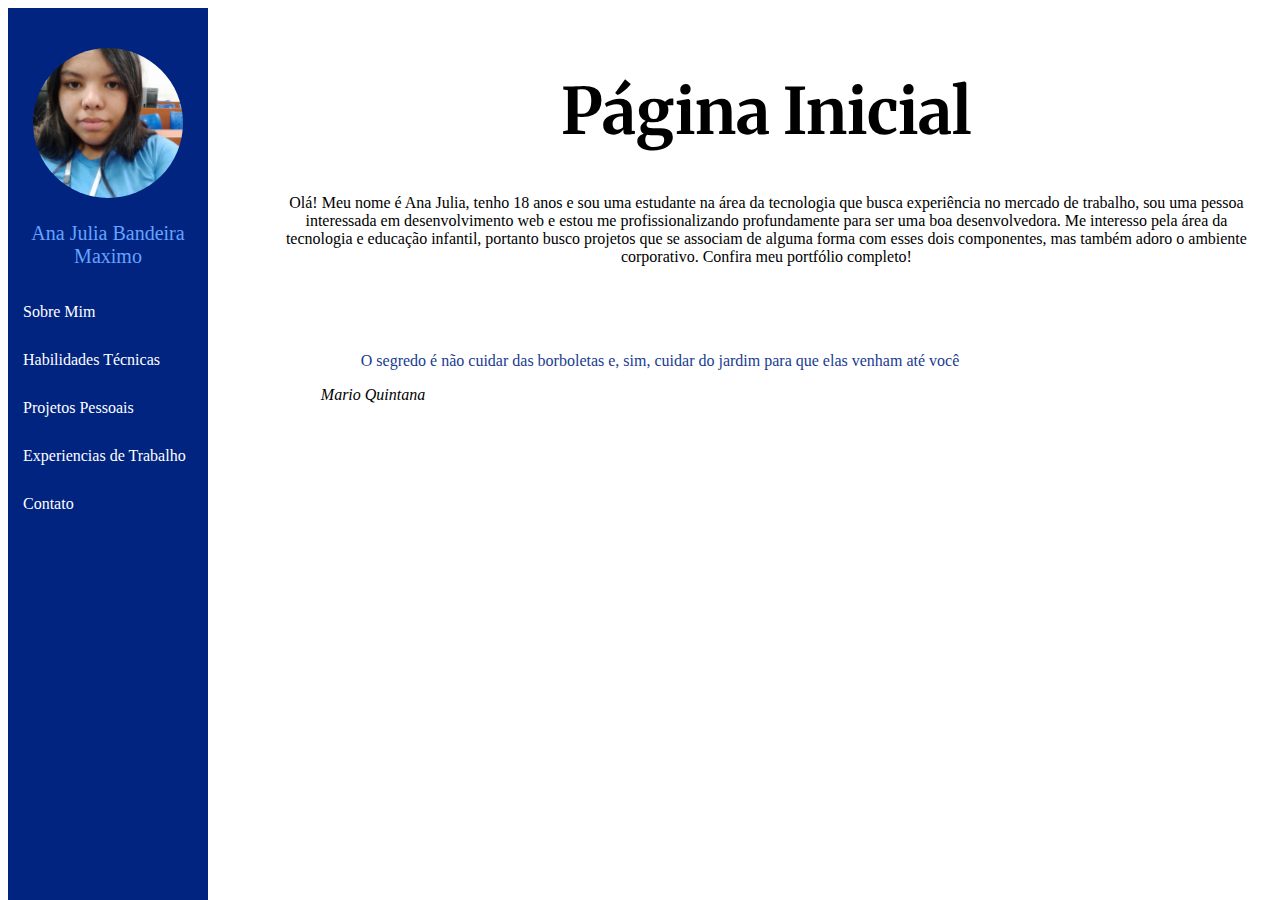
<file: PortfolioAnaJ/index.html>
<!DOCTYPE html>
<html lang="pt-br">
<head>
    <meta charset="UTF-8">
    <meta name="viewport" content="width=device-width, initial-scale=1.0">
    <link rel="stylesheet" href="css/index.css">
    <link href="https://cdn.jsdelivr.net/npm/bootstrap@5.3.7/dist/css/bootstrap.min.css" rel="stylesheet" integrity="sha384-LN+7fdVzj6u52u30Kp6M/trliBMCMKTyK833zpbD+pXdCLuTusPj697FH4R/5mcr" crossorigin="anonymous">

    <!--LINK DA FONT-->
    <link rel="preconnect" href="https://fonts.googleapis.com">
<link rel="preconnect" href="https://fonts.gstatic.com" crossorigin>
<link href="https://fonts.googleapis.com/css2?family=Merriweather:ital,opsz,wght@0,18..144,300..900;1,18..144,300..900&family=Mulish:ital,wght@0,200..1000;1,200..1000&display=swap" rel="stylesheet">
    <title>Ana Julia Bandeira Maximo</title>
</head>
<body>

<nav class="menu-vertical">
<div id="imagemperfil">
<img src="img/fotoperfil.jpg" alt="" id="perfilcirculo"/>
</div>
        <center><p id="nome-logo">Ana Julia Bandeira Maximo</p> </center>

        <!--Estrutura de lista não ordenada-->
        <!--<ul>-->
            <!--Itens da lista-->
            <!--TAG A levará o usuário para a seção ou pág desejada-->
            <!--Tirei os <li> pois a estilização ficou mais simples!-->
            <a href="sobre_mim.html" class="nav-item">Sobre Mim</a>
            <a href="habilidades_tecnicas.html" class="nav-item">Habilidades Técnicas</a>
            <a href="projetos_pessoais.html" class="nav-item">Projetos Pessoais</a>
            <a href="experiencia_trabalho.html" class="nav-item">Experiencias de Trabalho</a>
            <a href="contato.html" class="nav-item">Contato</a>
        <!--</ul>-->
    </nav>
    <div id="pagina">
           <h1 class="merriweather-uniquifier">Página Inicial</h1>
           
           <p id="introducao">Olá! Meu nome é Ana Julia, tenho 18 anos e sou uma estudante na área da tecnologia que busca experiência no mercado de trabalho, sou uma pessoa interessada em desenvolvimento web e estou me profissionalizando profundamente para ser uma boa desenvolvedora. Me interesso pela área da tecnologia e educação infantil, portanto busco projetos que se associam de alguma forma com esses dois componentes, mas também adoro o ambiente corporativo. Confira meu portfólio completo!</p>
           <br>
           <br>
           <br>
           <figure class="text-center">
            <blockquote class="blockquote">
                <p id="frase">O segredo é não cuidar das borboletas e, sim, cuidar do jardim para que elas venham até você</p>
            </blockquote>
            <figcaption class="blockquote-footer">
             <cite title="Source Title">Mario Quintana</cite>
            </figcaption>
            </figure>
        </div>
 

<script src="https://cdn.jsdelivr.net/npm/bootstrap@5.3.7/dist/js/bootstrap.bundle.min.js" integrity="sha384-ndDqU0Gzau9qJ1lfW4pNLlhNTkCfHzAVBReH9diLvGRem5+R9g2FzA8ZGN954O5Q" crossorigin="anonymous"></script>    
</body>
</html>
</file>
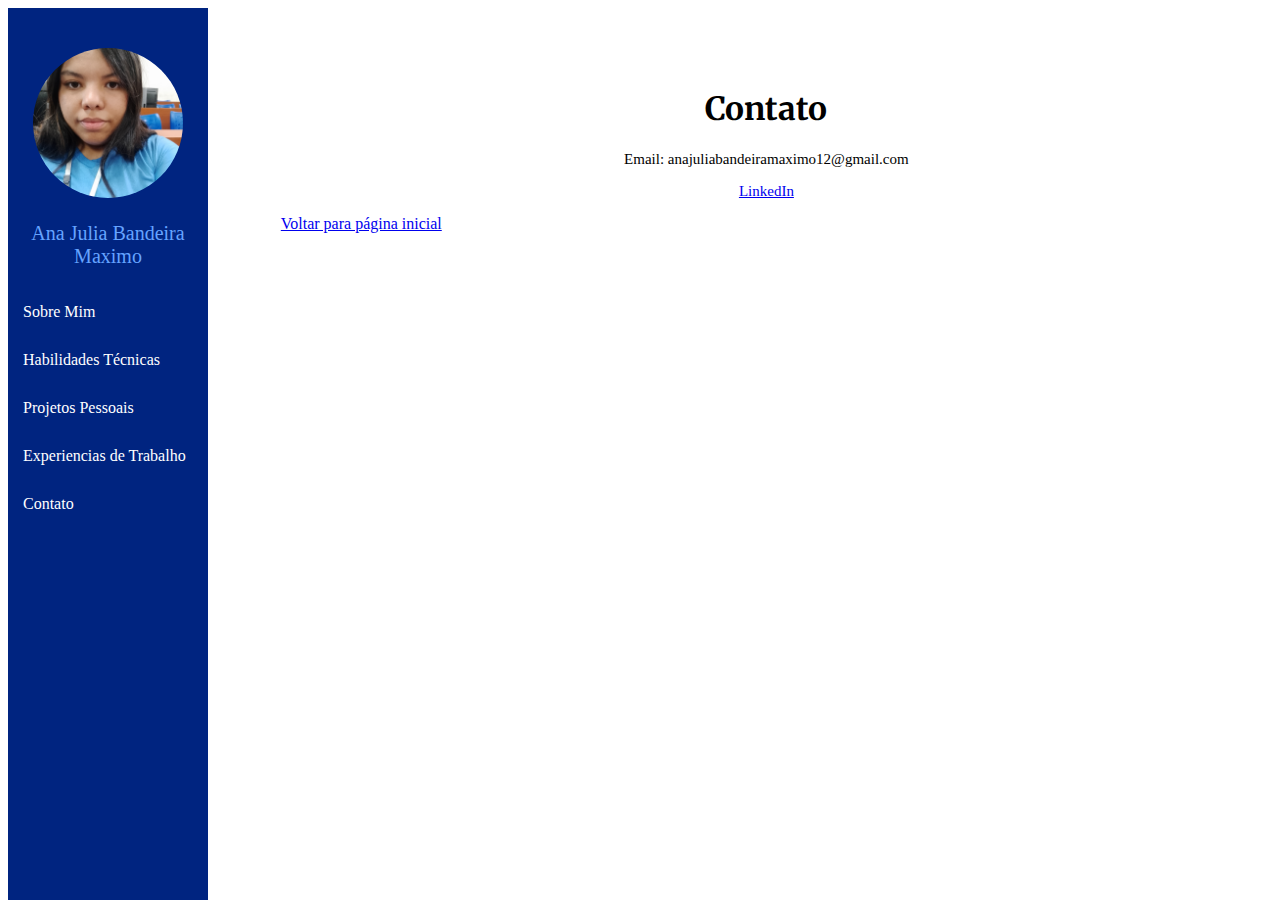
<file: PortfolioAnaJ/contato.html>
<!DOCTYPE html>
<html lang="pt-br">
<head>
    <meta charset="UTF-8">
    <meta name="viewport" content="width=device-width, initial-scale=1.0">
    <link rel="stylesheet" href="css/contato.css">
    <link href="https://cdn.jsdelivr.net/npm/bootstrap@5.3.7/dist/css/bootstrap.min.css" rel="stylesheet" integrity="sha384-LN+7fdVzj6u52u30Kp6M/trliBMCMKTyK833zpbD+pXdCLuTusPj697FH4R/5mcr" crossorigin="anonymous">

    <!--LINK DA FONT-->
    <link rel="preconnect" href="https://fonts.googleapis.com">
<link rel="preconnect" href="https://fonts.gstatic.com" crossorigin>
<link href="https://fonts.googleapis.com/css2?family=Merriweather:ital,opsz,wght@0,18..144,300..900;1,18..144,300..900&family=Mulish:ital,wght@0,200..1000;1,200..1000&display=swap" rel="stylesheet">
    <title>Ana Julia Bandeira Maximo</title>
</head>
<body>

<nav class="menu-vertical">
<div id="imagemperfil">
<img src="img/fotoperfil.jpg" alt="" id="perfilcirculo"/>
</div>
        <center><p id="nome-logo">Ana Julia Bandeira Maximo</p> </center>

        <!--Estrutura de lista não ordenada-->
        <!--<ul>-->
            <!--Itens da lista-->
            <!--TAG A levará o usuário para a seção ou pág desejada-->
            <!--Tirei os <li> pois a estilização ficou mais simples!-->
            <a href="sobre_mim.html" class="nav-item">Sobre Mim</a>
            <a href="habilidades_tecnicas.html" class="nav-item">Habilidades Técnicas</a>
            <a href="projetos_pessoais.html" class="nav-item">Projetos Pessoais</a>
            <a href="experiencia_trabalho.html" class="nav-item">Experiencias de Trabalho</a>
            <a href="contato.html" class="nav-item">Contato</a>
        <!--</ul>-->
    </nav>
    <div id="pagina">
        <h1 class="merriweather-uniquifier">Contato</h1>
           <p>Email: anajuliabandeiramaximo12@gmail.com</p> 
           <p>
        <a href="https://www.linkedin.com/in/ana-julia-bandeira-maximo" class="card-link" target="_blank">LinkedIn</a>
        </p>


           <a class="btn btn-primary" href="index.html" id="botao-pagina-inicial" role="button">Voltar para página inicial</a>
        </div>
 

<script src="https://cdn.jsdelivr.net/npm/bootstrap@5.3.7/dist/js/bootstrap.bundle.min.js" integrity="sha384-ndDqU0Gzau9qJ1lfW4pNLlhNTkCfHzAVBReH9diLvGRem5+R9g2FzA8ZGN954O5Q" crossorigin="anonymous"></script>    
</body>
</html>
</file>
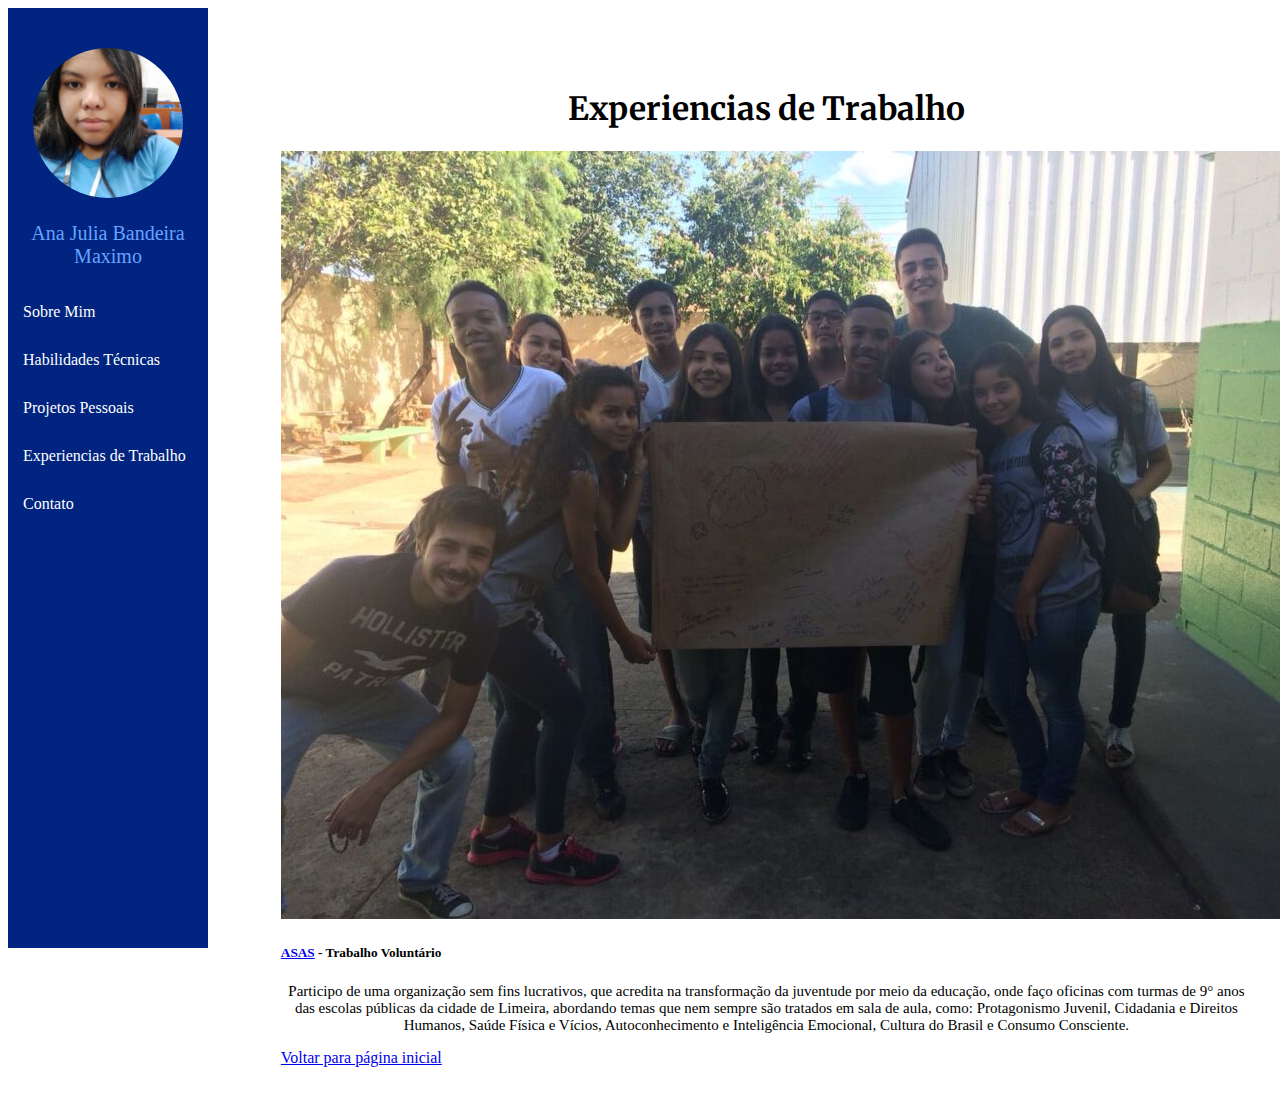
<file: PortfolioAnaJ/experiencia_trabalho.html>
<!DOCTYPE html>
<html lang="pt-br">
<head>
    <meta charset="UTF-8">
    <meta name="viewport" content="width=device-width, initial-scale=1.0">
    <link rel="stylesheet" href="css/experiencia_trabalho.css">
    <link href="https://cdn.jsdelivr.net/npm/bootstrap@5.3.7/dist/css/bootstrap.min.css" rel="stylesheet" integrity="sha384-LN+7fdVzj6u52u30Kp6M/trliBMCMKTyK833zpbD+pXdCLuTusPj697FH4R/5mcr" crossorigin="anonymous">

    <!--LINK DA FONT-->
    <link rel="preconnect" href="https://fonts.googleapis.com">
<link rel="preconnect" href="https://fonts.gstatic.com" crossorigin>
<link href="https://fonts.googleapis.com/css2?family=Merriweather:ital,opsz,wght@0,18..144,300..900;1,18..144,300..900&family=Mulish:ital,wght@0,200..1000;1,200..1000&display=swap" rel="stylesheet">
    <title>Ana Julia Bandeira Maximo</title>
</head>
<body>

<nav class="menu-vertical">
<div id="imagemperfil">
<img src="img/fotoperfil.jpg" alt="" id="perfilcirculo"/>
</div>
        <center><p id="nome-logo">Ana Julia Bandeira Maximo</p> </center>

        <!--Estrutura de lista não ordenada-->
        <!--<ul>-->
            <!--Itens da lista-->
            <!--TAG A levará o usuário para a seção ou pág desejada-->
            <!--Tirei os <li> pois a estilização ficou mais simples!-->
            <a href="sobre_mim.html" class="nav-item">Sobre Mim</a>
            <a href="habilidades_tecnicas.html" class="nav-item">Habilidades Técnicas</a>
            <a href="projetos_pessoais.html" class="nav-item">Projetos Pessoais</a>
            <a href="experiencia_trabalho.html" class="nav-item">Experiencias de Trabalho</a>
            <a href="contato.html" class="nav-item">Contato</a>
        <!--</ul>-->
    </nav>
    <div id="pagina">
        <h1 class="merriweather-uniquifier">Experiencias de Trabalho</h1>
            
        <div class="card mb-3">
  <img src="img/asas.jpg" class="card-img-top" alt="...">
  <div class="card-body">
    <h5 class="card-title"> <a href="https://asaslimeira.com/quem-somos/" class="card-link">ASAS</a> - Trabalho Voluntário</h5>
    <p class="card-text">Participo de uma organização sem fins lucrativos, que acredita na transformação da juventude por meio da educação, onde faço oficinas com turmas de 9° anos das escolas públicas da cidade de Limeira, abordando temas que nem sempre são tratados em sala de aula, como: Protagonismo Juvenil, Cidadania e Direitos Humanos, Saúde Física e Vícios, Autoconhecimento e Inteligência Emocional, Cultura do Brasil e Consumo Consciente.</p>
  </div>
</div>

           <a class="btn btn-primary" href="index.html" id="botao-pagina-inicial" role="button">Voltar para página inicial</a>
        </div>
 

<script src="https://cdn.jsdelivr.net/npm/bootstrap@5.3.7/dist/js/bootstrap.bundle.min.js" integrity="sha384-ndDqU0Gzau9qJ1lfW4pNLlhNTkCfHzAVBReH9diLvGRem5+R9g2FzA8ZGN954O5Q" crossorigin="anonymous"></script>    
</body>
</html>
</file>
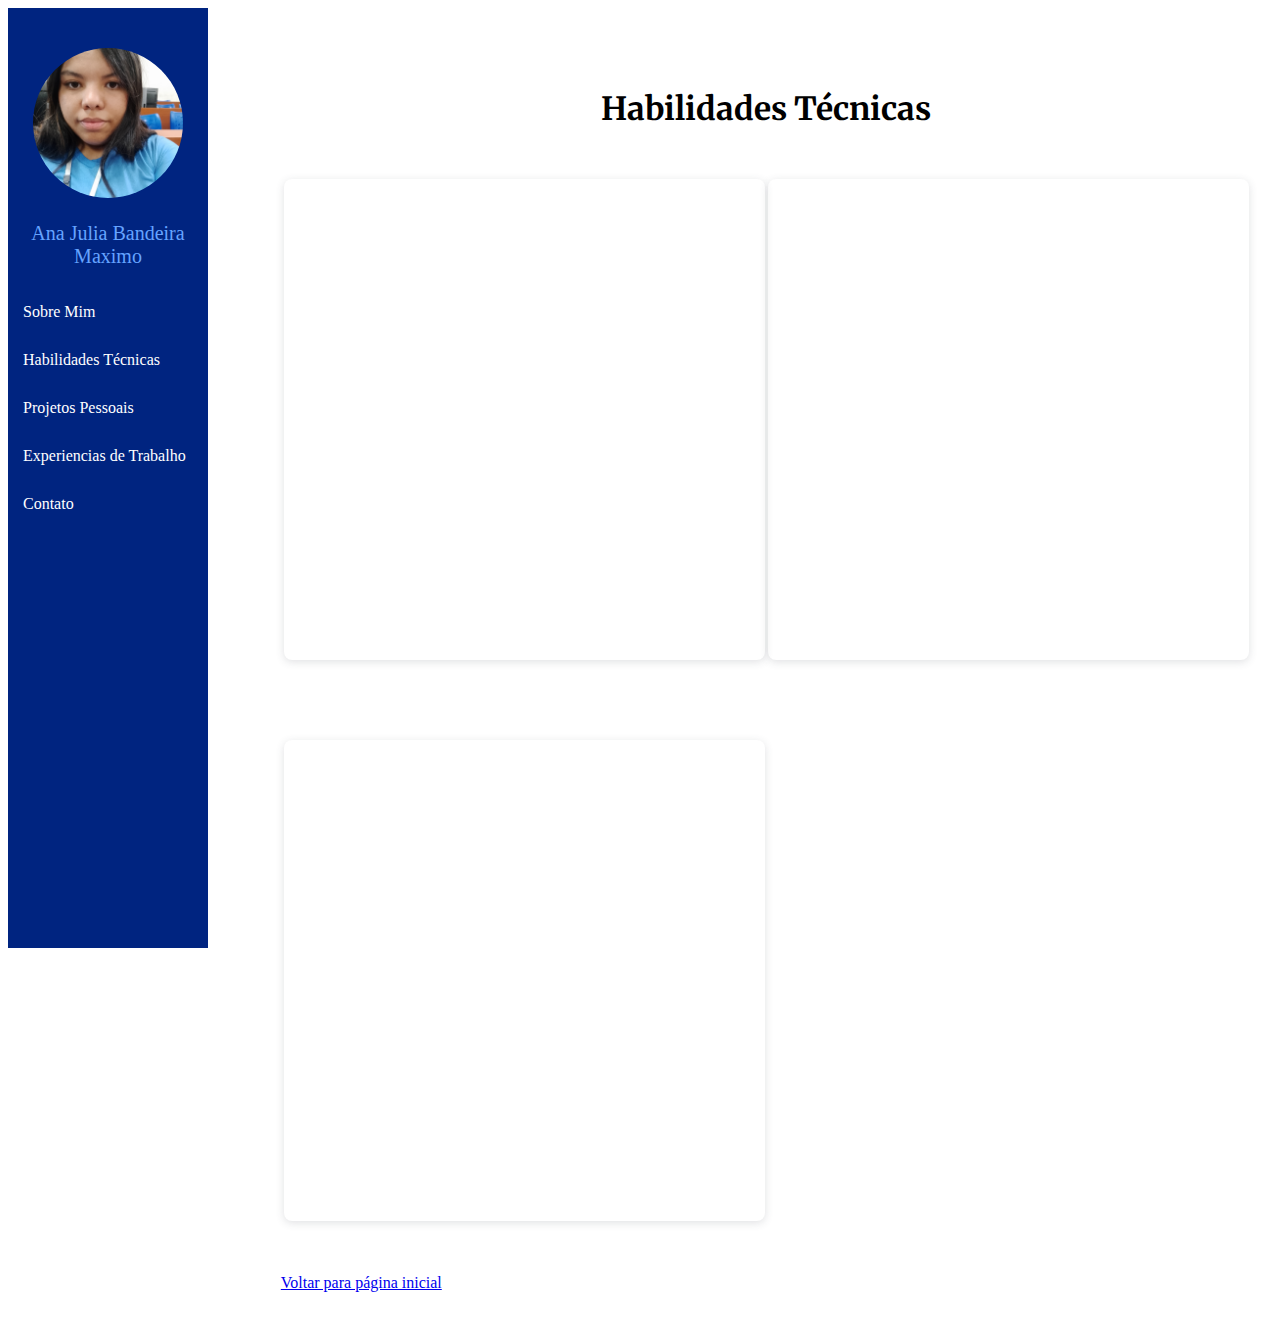
<file: PortfolioAnaJ/habilidades_tecnicas.html>
<!DOCTYPE html>
<html lang="pt-br">
<head>
    <meta charset="UTF-8">
    <meta name="viewport" content="width=device-width, initial-scale=1.0">
    <link rel="stylesheet" href="css/habilidades_tecnicas.css">
    <link href="https://cdn.jsdelivr.net/npm/bootstrap@5.3.7/dist/css/bootstrap.min.css" rel="stylesheet" integrity="sha384-LN+7fdVzj6u52u30Kp6M/trliBMCMKTyK833zpbD+pXdCLuTusPj697FH4R/5mcr" crossorigin="anonymous">

    <!--LINK DA FONT-->
    <link rel="preconnect" href="https://fonts.googleapis.com">
<link rel="preconnect" href="https://fonts.gstatic.com" crossorigin>
<link href="https://fonts.googleapis.com/css2?family=Merriweather:ital,opsz,wght@0,18..144,300..900;1,18..144,300..900&family=Mulish:ital,wght@0,200..1000;1,200..1000&display=swap" rel="stylesheet">
    <title>Ana Julia Bandeira Maximo</title>
</head>
<body>

<nav class="menu-vertical">
<div id="imagemperfil">
<img src="img/fotoperfil.jpg" alt="" id="perfilcirculo"/>
</div>
        <center><p id="nome-logo">Ana Julia Bandeira Maximo</p> </center>

        <!--Estrutura de lista não ordenada-->
        <!--<ul>-->
            <!--Itens da lista-->
            <!--TAG A levará o usuário para a seção ou pág desejada-->
            <!--Tirei os <li> pois a estilização ficou mais simples!-->
            <a href="sobre_mim.html" class="nav-item">Sobre Mim</a>
            <a href="habilidades_tecnicas.html" class="nav-item">Habilidades Técnicas</a>
            <a href="projetos_pessoais.html" class="nav-item">Projetos Pessoais</a>
            <a href="experiencia_trabalho.html" class="nav-item">Experiencias de Trabalho</a>
            <a href="contato.html" class="nav-item">Contato</a>
        <!--</ul>-->
    </nav>
    <div id="pagina">
           <h1 class="merriweather-uniquifier">Habilidades Técnicas</h1>
           
                                   

                <table>

                    <tr>
                        <td><div style="position: relative; width: 100%; height: 0; padding-top: 100.0000%;
                padding-bottom: 0; box-shadow: 0 2px 8px 0 rgba(63,69,81,0.16); margin-top: 1.6em; margin-bottom: 0.9em; overflow: hidden;
                border-radius: 8px; will-change: transform;">
                <iframe loading="lazy" style="position: absolute; width: 100%; height: 100%; top: 0; left: 0; border: none; padding: 0;margin: 0;"
                    src="https://www.canva.com/design/DAGuSayfj-c/agazrPlZ4Y4C_E5rL8jVQQ/view?embed" allowfullscreen="allowfullscreen" allow="fullscreen">
                </iframe>
                </div>
                <a href="https:&#x2F;&#x2F;www.canva.com&#x2F;design&#x2F;DAGuSayfj-c&#x2F;agazrPlZ4Y4C_E5rL8jVQQ&#x2F;view?utm_content=DAGuSayfj-c&amp;utm_campaign=designshare&amp;utm_medium=embeds&amp;utm_source=link" target="_blank" rel="noopener"></a> &nbsp &nbsp &nbsp &nbsp &nbsp &nbsp &nbsp &nbsp &nbsp &nbsp &nbsp &nbsp &nbsp &nbsp &nbsp &nbsp &nbsp &nbsp &nbsp &nbsp &nbsp &nbsp &nbsp &nbsp &nbsp &nbsp &nbsp &nbsp &nbsp &nbsp &nbsp &nbsp &nbsp &nbsp &nbsp &nbsp &nbsp &nbsp &nbsp &nbsp &nbsp &nbsp &nbsp &nbsp &nbsp &nbsp &nbsp &nbsp &nbsp &nbsp &nbsp &nbsp &nbsp &nbsp &nbsp &nbsp &nbsp &nbsp &nbsp &nbsp &nbsp &nbsp &nbsp</td>

                         <td> <div style="position: relative; width: 100%; height: 0; padding-top: 100.0000%;
            padding-bottom: 0; box-shadow: 0 2px 8px 0 rgba(63,69,81,0.16); margin-top: 1.6em; margin-bottom: 0.9em; overflow: hidden;
            border-radius: 8px; will-change: transform;">
            <iframe loading="lazy" style="position: absolute; width: 100%; height: 100%; top: 0; left: 0; border: none; padding: 0;margin: 0;"
                src="https://www.canva.com/design/DAGuSZcNYNQ/IsfYybkU5alh4jcPQwCn6g/view?embed" allowfullscreen="allowfullscreen" allow="fullscreen">
            </iframe>
            </div>
            <a href="https:&#x2F;&#x2F;www.canva.com&#x2F;design&#x2F;DAGuSZcNYNQ&#x2F;IsfYybkU5alh4jcPQwCn6g&#x2F;view?utm_content=DAGuSZcNYNQ&amp;utm_campaign=designshare&amp;utm_medium=embeds&amp;utm_source=link" target="_blank" rel="noopener"></a> &nbsp &nbsp &nbsp &nbsp &nbsp &nbsp &nbsp &nbsp &nbsp &nbsp &nbsp &nbsp &nbsp &nbsp &nbsp &nbsp &nbsp &nbsp &nbsp &nbsp &nbsp &nbsp &nbsp &nbsp &nbsp &nbsp &nbsp &nbsp &nbsp &nbsp &nbsp &nbsp &nbsp &nbsp &nbsp &nbsp &nbsp &nbsp &nbsp &nbsp &nbsp &nbsp &nbsp &nbsp &nbsp &nbsp &nbsp &nbsp &nbsp &nbsp &nbsp &nbsp &nbsp &nbsp &nbsp &nbsp &nbsp &nbsp &nbsp &nbsp &nbsp &nbsp &nbsp</td>
                    </tr>
                    <tr>
                                    <td><div style="position: relative; width: 100%; height: 0; padding-top: 100.0000%;
            padding-bottom: 0; box-shadow: 0 2px 8px 0 rgba(63,69,81,0.16); margin-top: 1.6em; margin-bottom: 0.9em; overflow: hidden;
            border-radius: 8px; will-change: transform;">
            <iframe loading="lazy" style="position: absolute; width: 100%; height: 100%; top: 0; left: 0; border: none; padding: 0;margin: 0;"
                src="https://www.canva.com/design/DAGuSkcfiEw/V8LJIl5o6HhgJreJxz8ffA/view?embed" allowfullscreen="allowfullscreen" allow="fullscreen">
            </iframe>
            </div>
            <a href="https:&#x2F;&#x2F;www.canva.com&#x2F;design&#x2F;DAGuSkcfiEw&#x2F;V8LJIl5o6HhgJreJxz8ffA&#x2F;view?utm_content=DAGuSkcfiEw&amp;utm_campaign=designshare&amp;utm_medium=embeds&amp;utm_source=link" target="_blank" rel="noopener"></a>&nbsp &nbsp &nbsp &nbsp &nbsp &nbsp &nbsp &nbsp &nbsp &nbsp &nbsp &nbsp &nbsp &nbsp &nbsp &nbsp &nbsp &nbsp &nbsp &nbsp &nbsp &nbsp &nbsp &nbsp &nbsp &nbsp &nbsp &nbsp &nbsp &nbsp &nbsp &nbsp &nbsp &nbsp &nbsp &nbsp &nbsp &nbsp &nbsp &nbsp &nbsp &nbsp &nbsp &nbsp &nbsp &nbsp &nbsp &nbsp &nbsp &nbsp &nbsp &nbsp &nbsp &nbsp &nbsp &nbsp &nbsp &nbsp &nbsp &nbsp &nbsp &nbsp &nbsp</td>
                    </tr>

                </table>
            
            

           <a class="btn btn-primary" href="index.html" id="botao-pagina-inicial" role="button">Voltar para página inicial</a>
        </div>
 

<script src="https://cdn.jsdelivr.net/npm/bootstrap@5.3.7/dist/js/bootstrap.bundle.min.js" integrity="sha384-ndDqU0Gzau9qJ1lfW4pNLlhNTkCfHzAVBReH9diLvGRem5+R9g2FzA8ZGN954O5Q" crossorigin="anonymous"></script>    
</body>
</html>
</file>
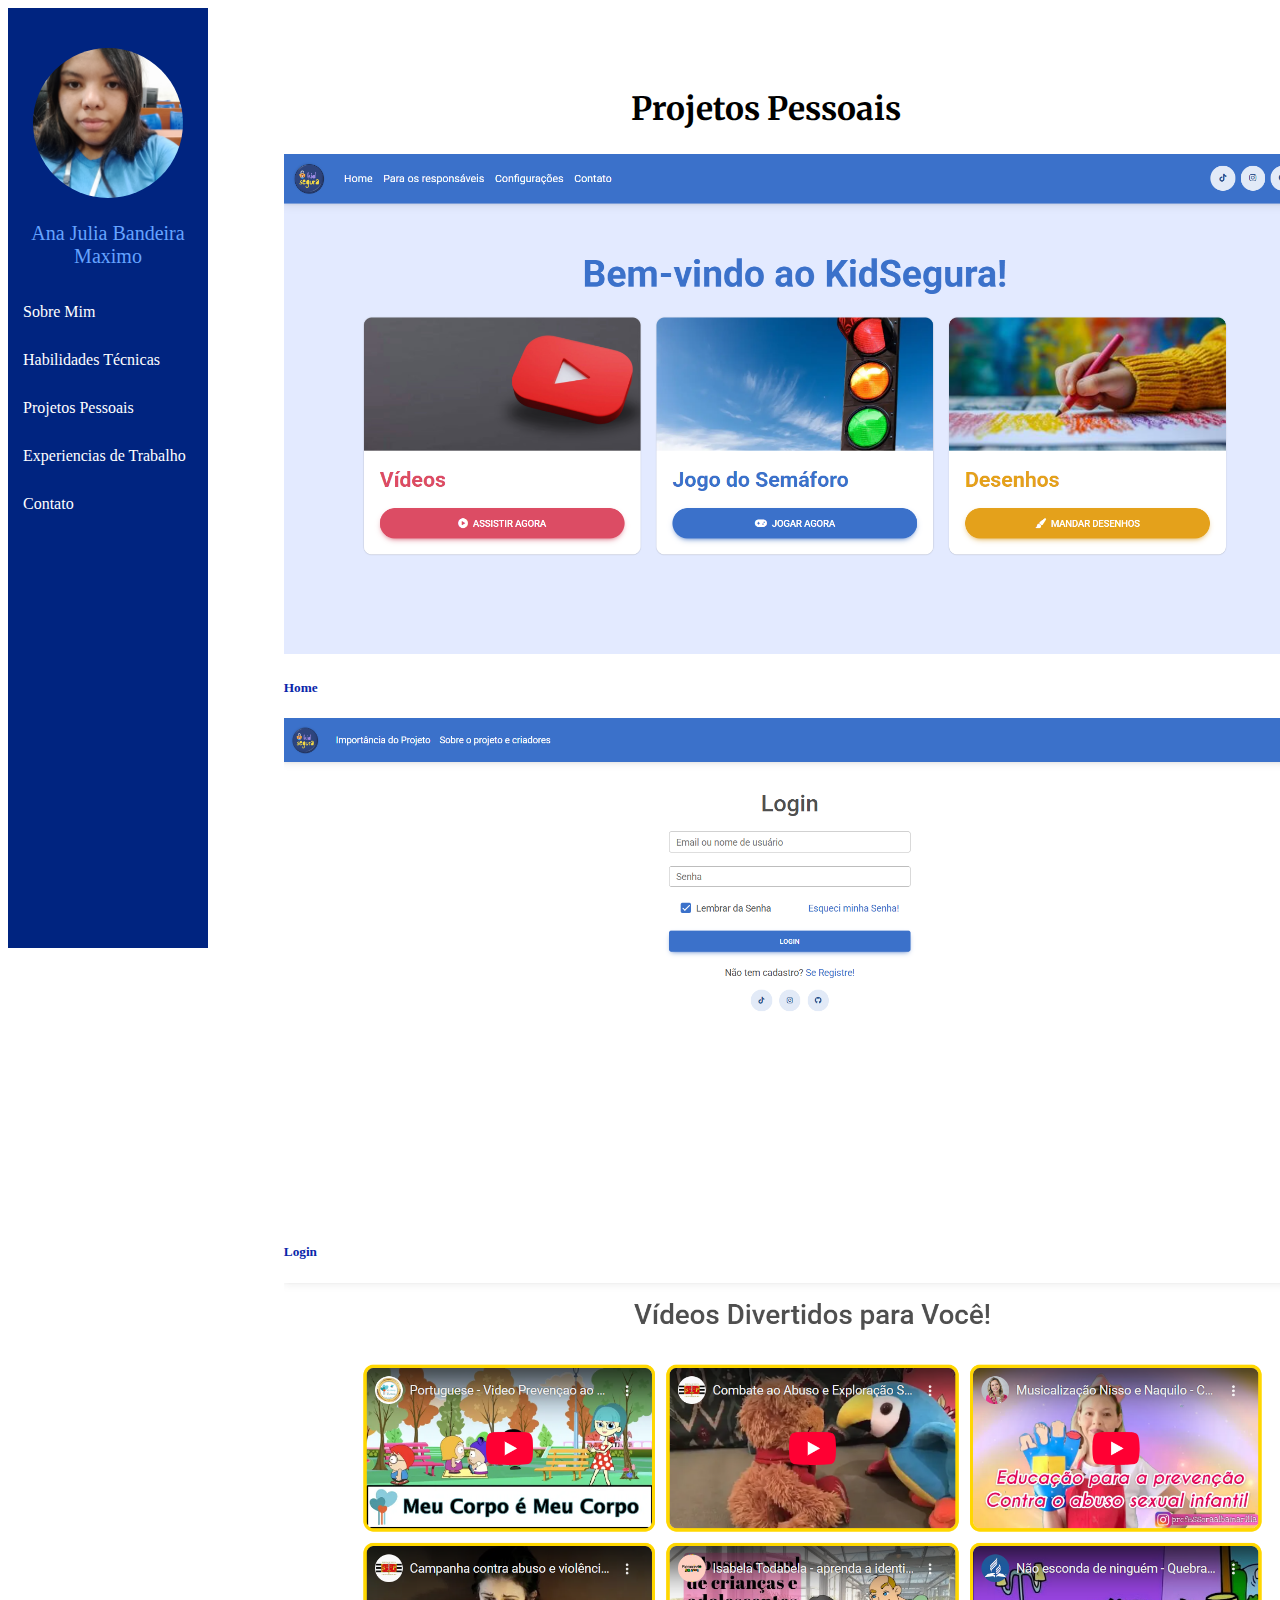
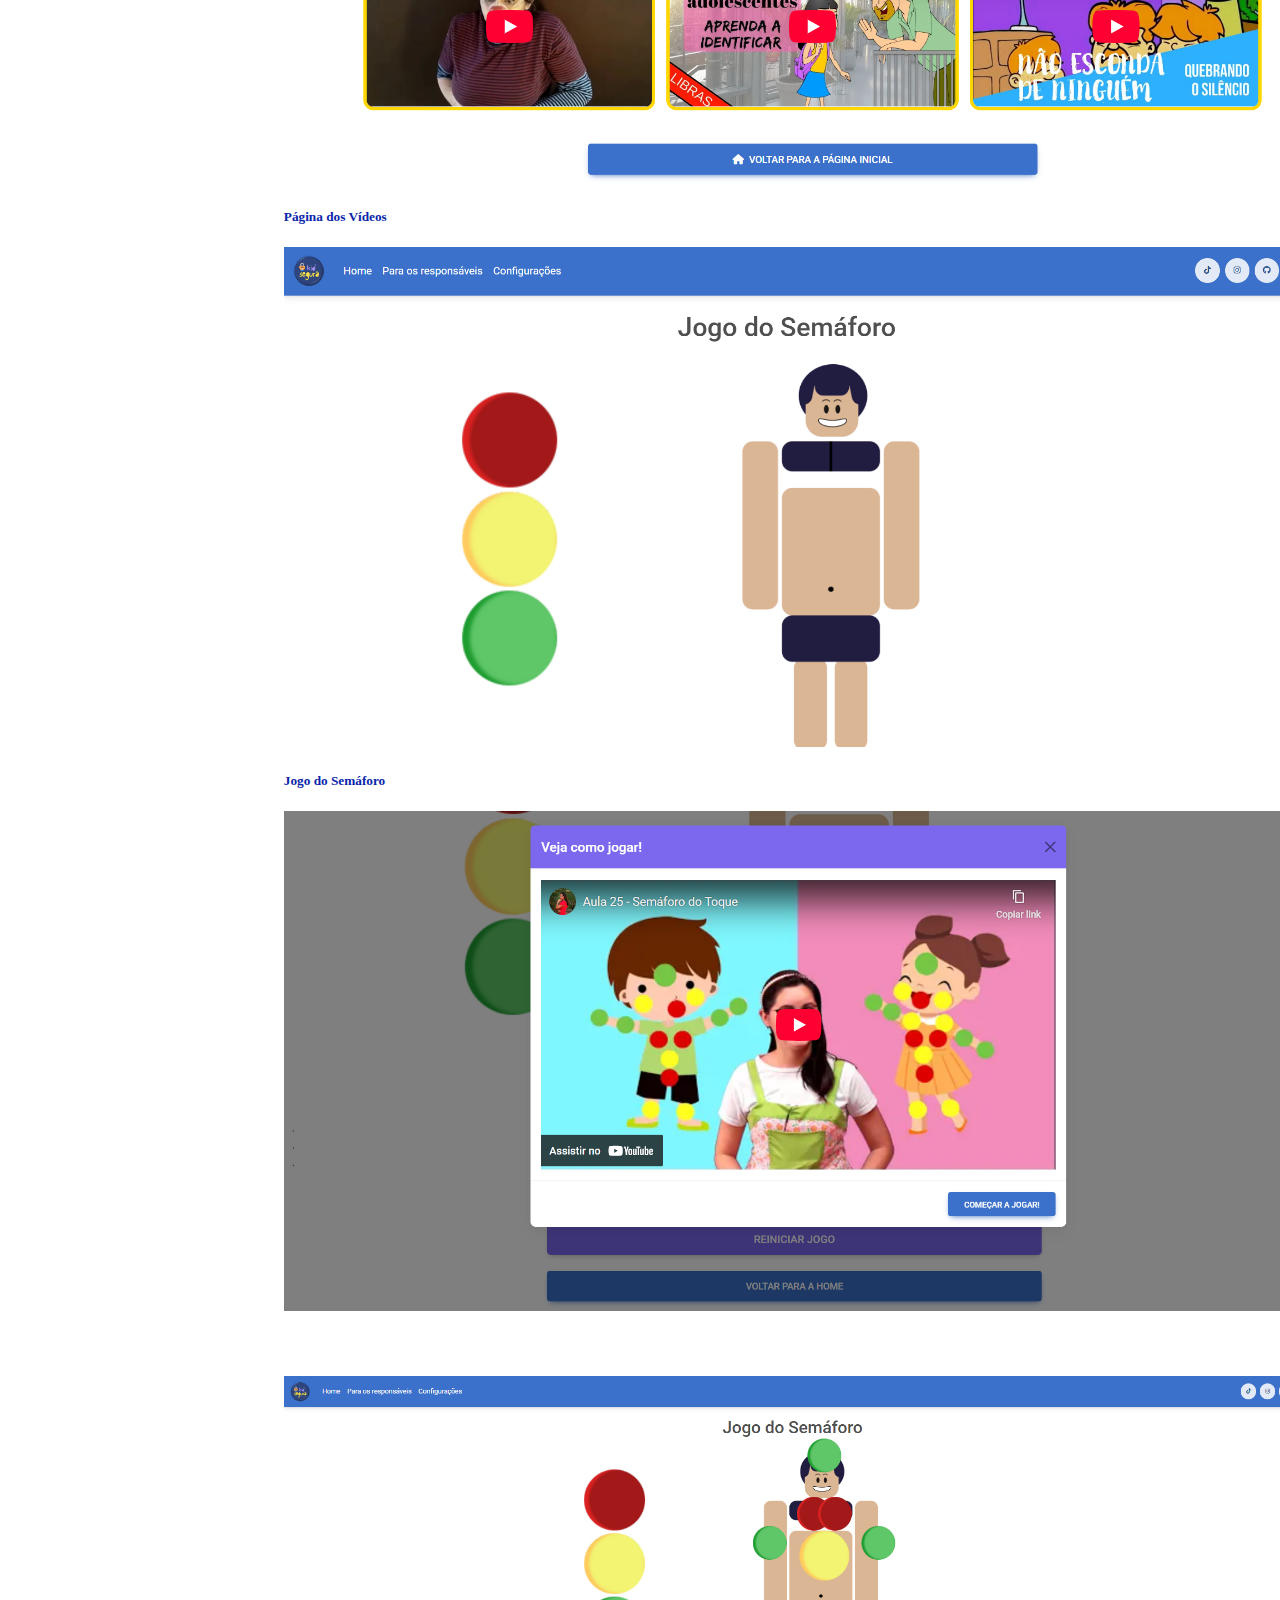
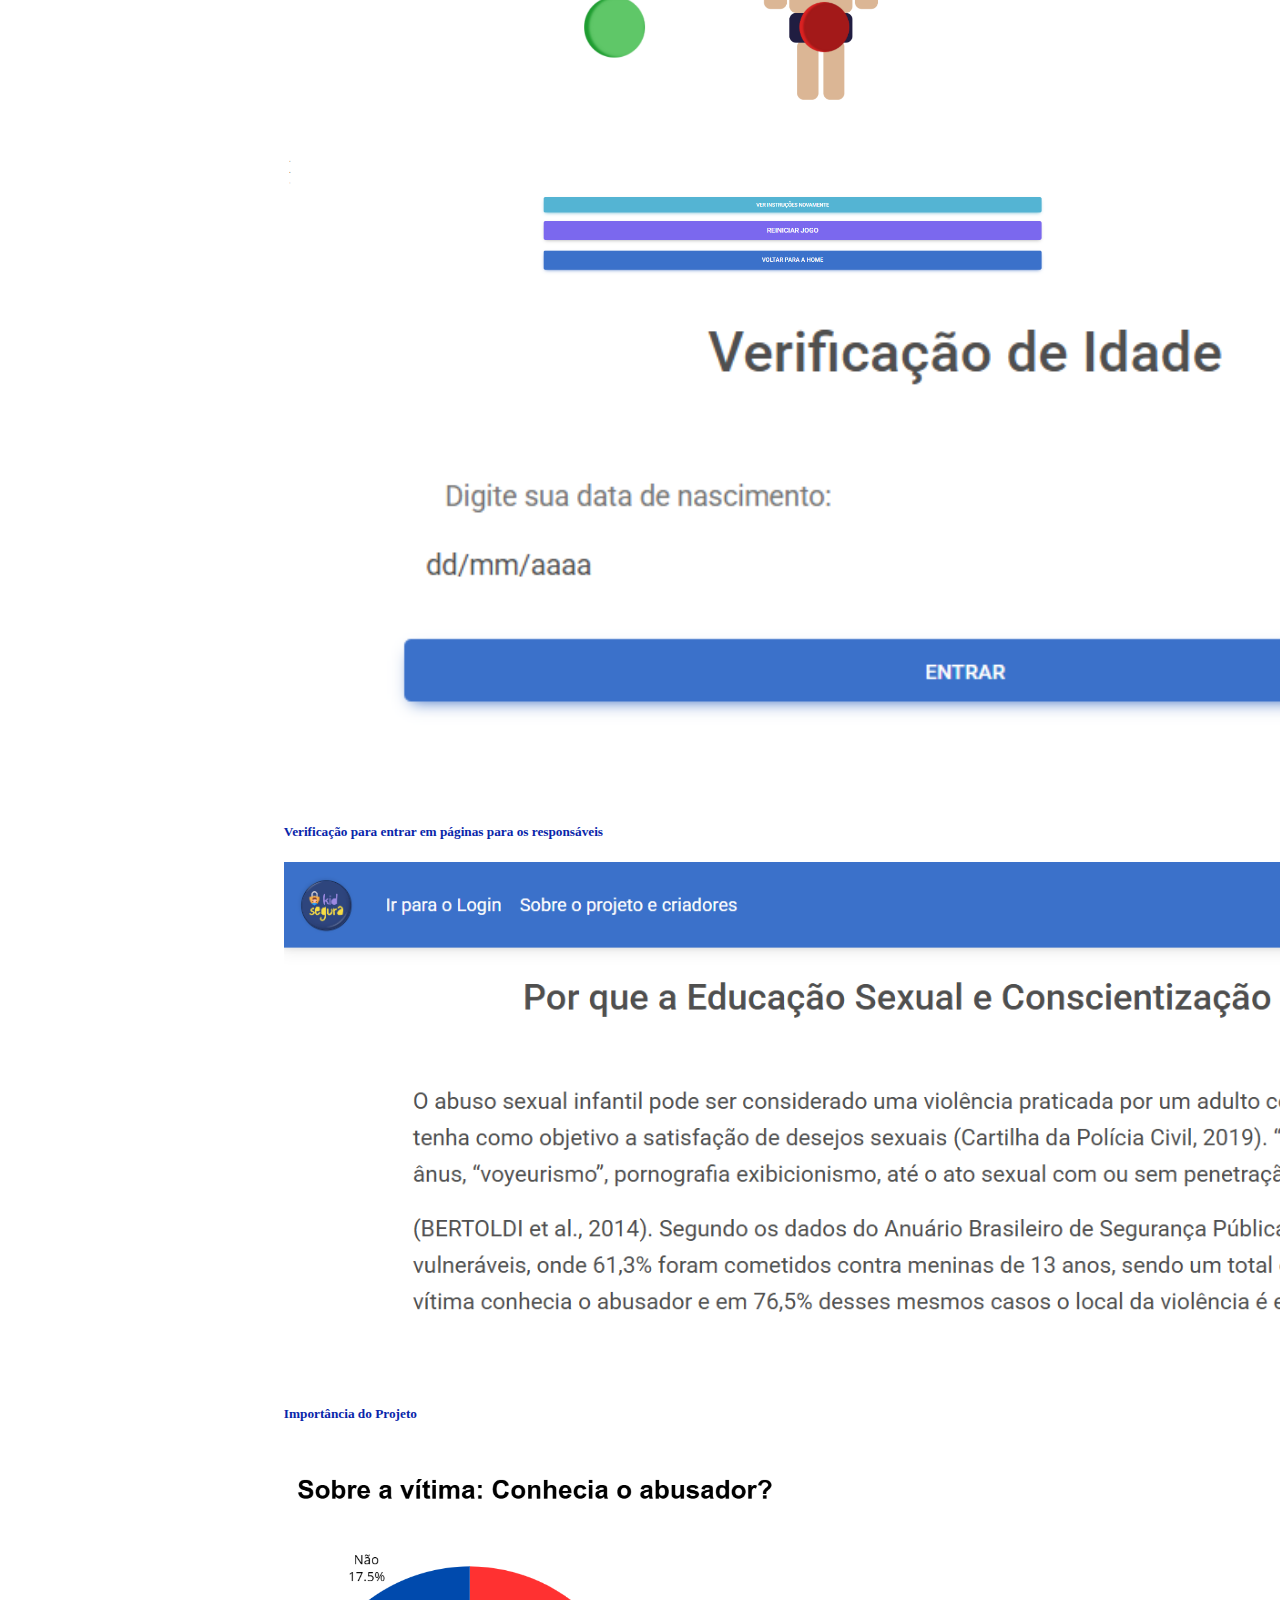
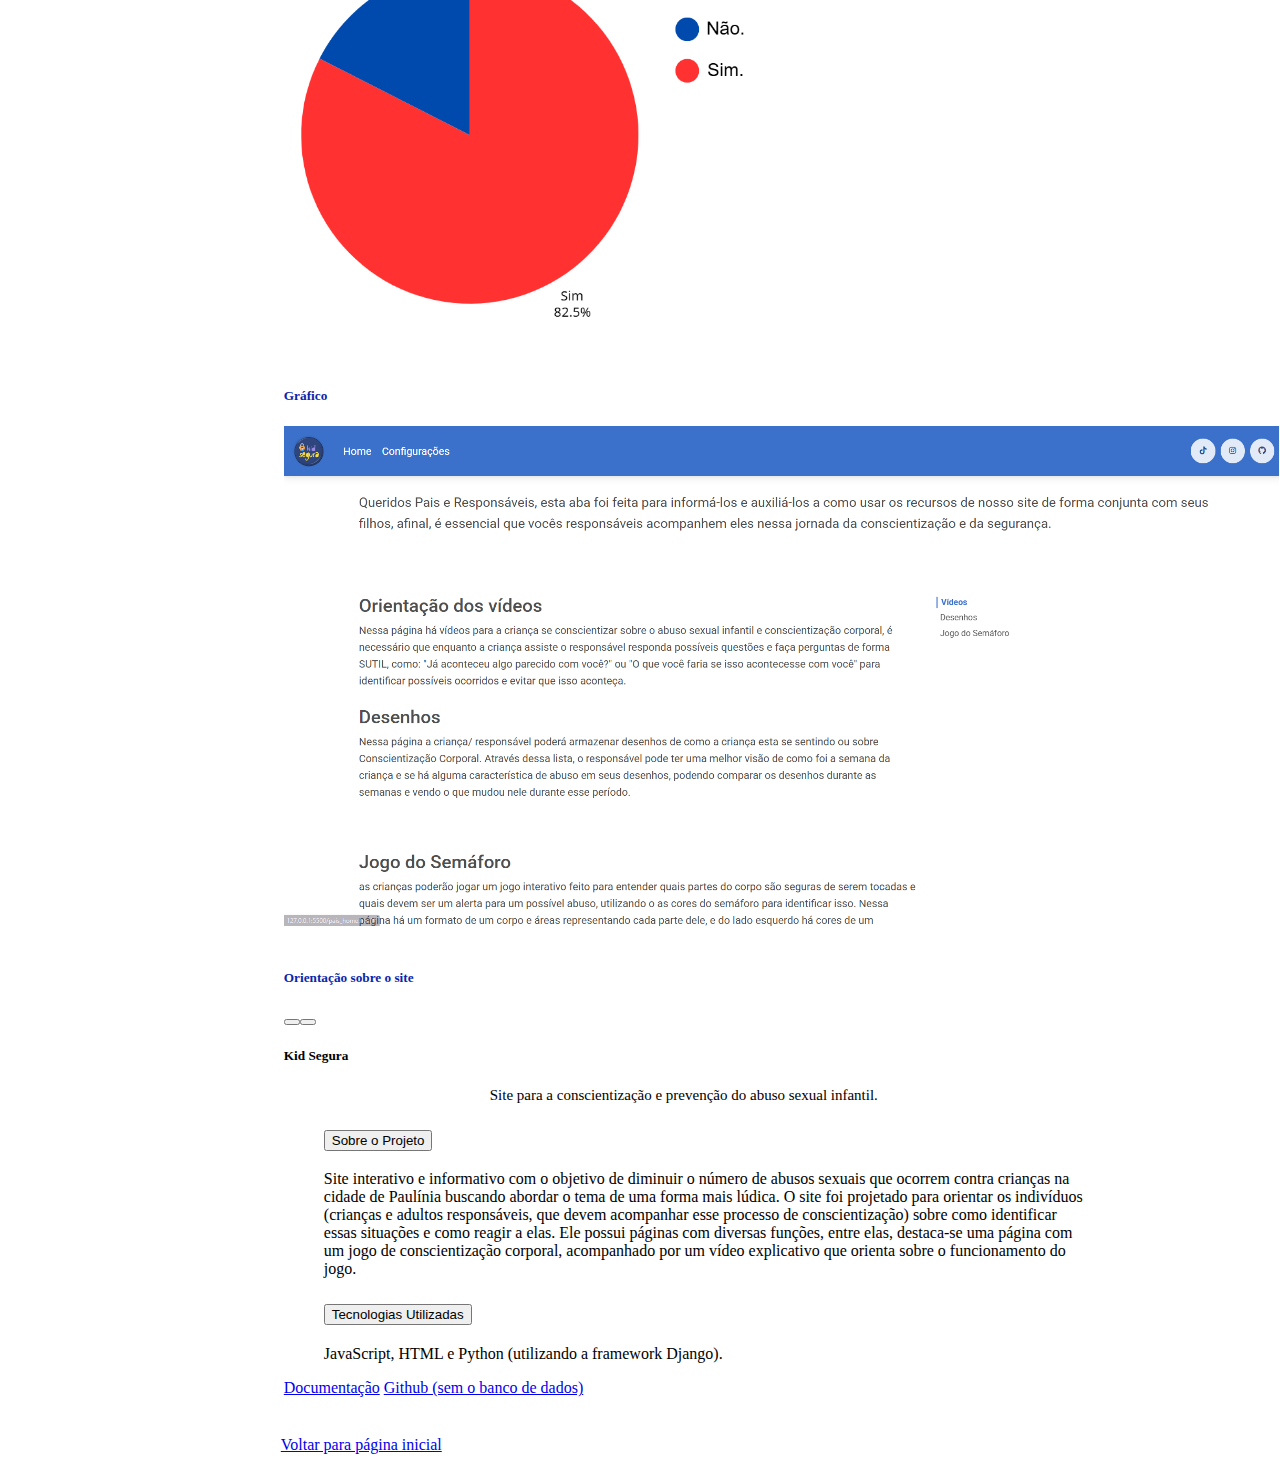
<file: PortfolioAnaJ/projetos_pessoais.html>
<!DOCTYPE html>
<html lang="pt-br">
<head>
    <meta charset="UTF-8">
    <meta name="viewport" content="width=device-width, initial-scale=1.0">
    <link rel="stylesheet" href="css/projetos_pessoais.css">
    <link href="https://cdn.jsdelivr.net/npm/bootstrap@5.3.7/dist/css/bootstrap.min.css" rel="stylesheet" integrity="sha384-LN+7fdVzj6u52u30Kp6M/trliBMCMKTyK833zpbD+pXdCLuTusPj697FH4R/5mcr" crossorigin="anonymous">

    <!--LINK DA FONT-->
    <link rel="preconnect" href="https://fonts.googleapis.com">
<link rel="preconnect" href="https://fonts.gstatic.com" crossorigin>
<link href="https://fonts.googleapis.com/css2?family=Merriweather:ital,opsz,wght@0,18..144,300..900;1,18..144,300..900&family=Mulish:ital,wght@0,200..1000;1,200..1000&display=swap" rel="stylesheet">
    <title>Ana Julia Bandeira Maximo</title>
</head>
<body>

<nav class="menu-vertical">
<div id="imagemperfil">
<img src="img/fotoperfil.jpg" alt="" id="perfilcirculo"/>
</div>
        <center><p id="nome-logo">Ana Julia Bandeira Maximo</p> </center>

        <!--Estrutura de lista não ordenada-->
        <!--<ul>-->
            <!--Itens da lista-->
            <!--TAG A levará o usuário para a seção ou pág desejada-->
            <!--Tirei os <li> pois a estilização ficou mais simples!-->
            <a href="sobre_mim.html" class="nav-item">Sobre Mim</a>
            <a href="habilidades_tecnicas.html" class="nav-item">Habilidades Técnicas</a>
            <a href="projetos_pessoais.html" class="nav-item">Projetos Pessoais</a>
            <a href="experiencia_trabalho.html" class="nav-item">Experiencias de Trabalho</a>
            <a href="contato.html" class="nav-item">Contato</a>
        <!--</ul>-->
    </nav>
    <div id="pagina">
        <h1 class="merriweather-uniquifier">Projetos Pessoais</h1>
            <table>
                <tr>

                <td>
                    <div class="card" style="width: 50rem;">

                          <div id="carrossel-Slides" class="carousel slide"  data-bs-ride="carousel" data-interval="3000">
                            <div class="carousel-item active">
                            <img class="d-block w-100" style="height:500px;" src="img/homeKidSegura.png" alt="">
                            <div class="carousel-caption d-none d-md-block"> <!--Div para colocar a descrição com uma classe do bootstrap-->
                                <h5 style="color: rgb(9, 38, 170);">Home</h5>
                            </div>
                        </div>
                        <div class="carousel-item">
                            <img class="d-block w-100" style="height:500px;" src="img/loginKidSegura.png" alt="">
                            <div class="carousel-caption d-none d-md-block"> <!--Div para colocar a descrição com uma classe do bootstrap-->
                                <h5 style="color: rgb(9, 38, 170);">Login</h5>
                            </div>
                        </div>
                        <div class="carousel-item">
                            <img class="d-block w-100" style="height:500px;" src="img/videos.png" alt="">
                            <div class="carousel-caption d-none d-md-block"> <!--Div para colocar a descrição com uma classe do bootstrap-->
                                <h5 style="color: rgb(9, 38, 170);">Página dos Vídeos</h5>
                            </div>
                        </div>
                        <div class="carousel-item">
                            <img class="d-block w-100" style="height:500px;" src="img/jogoSemaforo1.png" alt="">
                            <div class="carousel-caption d-none d-md-block"> <!--Div para colocar a descrição com uma classe do bootstrap-->
                                <h5 style="color: rgb(9, 38, 170);">Jogo do Semáforo</h5>
                            </div>
                        </div>
                        <div class="carousel-item">
                            <img class="d-block w-100" style="height:500px;" src="img/jogoSemaforo2.png" alt="">
                            <div class="carousel-caption d-none d-md-block"> <!--Div para colocar a descrição com uma classe do bootstrap-->
                                <h5 style="color: rgb(255, 255, 255);">Instruções do Jogo do Semáforo</h5>
                            </div>
                        </div>
                        <div class="carousel-item">
                            <img class="d-block w-100" style="height:500px;" src="img/jogoSemaforo3.png" alt="">
                        </div>
                        <div class="carousel-item">
                            <img class="d-block w-100" style="height:500px;" src="img/vereficacaoKidSegura.png" alt="">
                            <div class="carousel-caption d-none d-md-block"> <!--Div para colocar a descrição com uma classe do bootstrap-->
                                <h5 style="color: rgb(9, 38, 170); margin-top: 5%;">Verificação para entrar em páginas para os responsáveis</h5>
                            </div>
                        </div>
                        <div class="carousel-item">
                            <img class="d-block w-100" style="height:500px;" src="img/importanciaKidSegura.png" alt="">
                            <div class="carousel-caption d-none d-md-block"> <!--Div para colocar a descrição com uma classe do bootstrap-->
                                <h5 style="color: rgb(9, 38, 170); margin-top: 5%;">Importância do Projeto</h5>
                            </div>
                        </div>
                        <div class="carousel-item">
                            <img class="d-block w-100" style="height:500px;" src="img/graficoKidSegura.png" alt="">
                            <div class="carousel-caption d-none d-md-block"> <!--Div para colocar a descrição com uma classe do bootstrap-->
                                <h5 style="color: rgb(9, 38, 170); margin-top: 5%;">Gráfico</h5>
                            </div>
                        </div>
                        <div class="carousel-item">
                            <img class="d-block w-100" style="height:500px;" src="img/orientacao.png" alt="">
                            <div class="carousel-caption d-none d-md-block"> <!--Div para colocar a descrição com uma classe do bootstrap-->
                                <h5 style="color: rgb(9, 38, 170); margin-top: 5%;">Orientação sobre o site</h5>
                            </div>
                        </div>
                        
                        <!--Mudei pra button pois estou usando a versão 5 do bootstrap, mas antes eu usava <a> -->
                      <button class="carousel-control-prev" type="button" data-bs-target="#carrossel-Slides" data-bs-slide="prev">

                        <span class="carousel-control-prev-icon" aria-hidden="true"></span>
                        <span class="sr-only"></span>
                    
                      <!--Botão Próximo-->
                      <button class="carousel-control-next" type="button" data-bs-target="#carrossel-Slides" data-bs-slide="next">

                          <span class="carousel-control-next-icon" aria-hidden="true"></span>
                          <span class="sr-only"></span>
                    </div>

  <div class="card-body">
    <h5 class="card-title">Kid Segura</h5>
    <p class="card-text">Site para a conscientização e prevenção do abuso sexual infantil.</p>
  </div>
  <ul class="list-group list-group-flush">

    <div class="accordion" id="accordionPanelsStayOpenExample">
<div class="accordion-item">
    <h2 class="accordion-header">
      <button class="accordion-button" type="button" data-bs-toggle="collapse" data-bs-target="#panelsStayOpen-collapseOne" aria-expanded="true" aria-controls="panelsStayOpen-collapseOne">
        Sobre o Projeto
      </button>
    </h2>
    <div id="panelsStayOpen-collapseOne" class="accordion-collapse collapse show">
      <div class="accordion-body">
        Site interativo e informativo com o objetivo de diminuir o número de abusos sexuais que ocorrem contra crianças na cidade de Paulínia buscando abordar o tema de uma forma mais lúdica. O site foi projetado para orientar os indivíduos (crianças e adultos responsáveis, que devem acompanhar esse processo de conscientização) sobre como identificar essas situações e como reagir a elas. Ele possui páginas com diversas funções, entre elas, destaca-se uma página com um jogo de conscientização corporal, acompanhado por um vídeo explicativo que orienta sobre o funcionamento do jogo.
      </div>
    </div>
  </div>
  
      <div class="accordion-item">
    <h2 class="accordion-header">
      <button class="accordion-button collapsed" type="button" data-bs-toggle="collapse" data-bs-target="#panelsStayOpen-collapseTwo" aria-expanded="false" aria-controls="panelsStayOpen-collapseTwo">
        Tecnologias Utilizadas
      </button>
    </h2>
    <div id="panelsStayOpen-collapseTwo" class="accordion-collapse collapse">
      <div class="accordion-body">
        JavaScript, HTML e Python (utilizando a framework Django).
      </div>
    </div>
  </div>
</div>

  </ul>
  <div class="card-body">
    <a href="https://feirabragantec.com.br/2024/?p=F93CC74E7400F10&codprj=24053" class="card-link">Documentação</a>
    <a href="https://github.com/anajuliabandeiramaximo/KidSegura.git" class="card-link">Github (sem o banco de dados)</a>
  </div>
</div>
</td>

                </tr>

            </table>
<br><br>
           <a class="btn btn-primary" href="index.html" id="botao-pagina-inicial" role="button">Voltar para página inicial</a>
        </div>
 

<script src="https://cdn.jsdelivr.net/npm/bootstrap@5.3.7/dist/js/bootstrap.bundle.min.js" integrity="sha384-ndDqU0Gzau9qJ1lfW4pNLlhNTkCfHzAVBReH9diLvGRem5+R9g2FzA8ZGN954O5Q" crossorigin="anonymous"></script>    
</body>
</html>
</file>
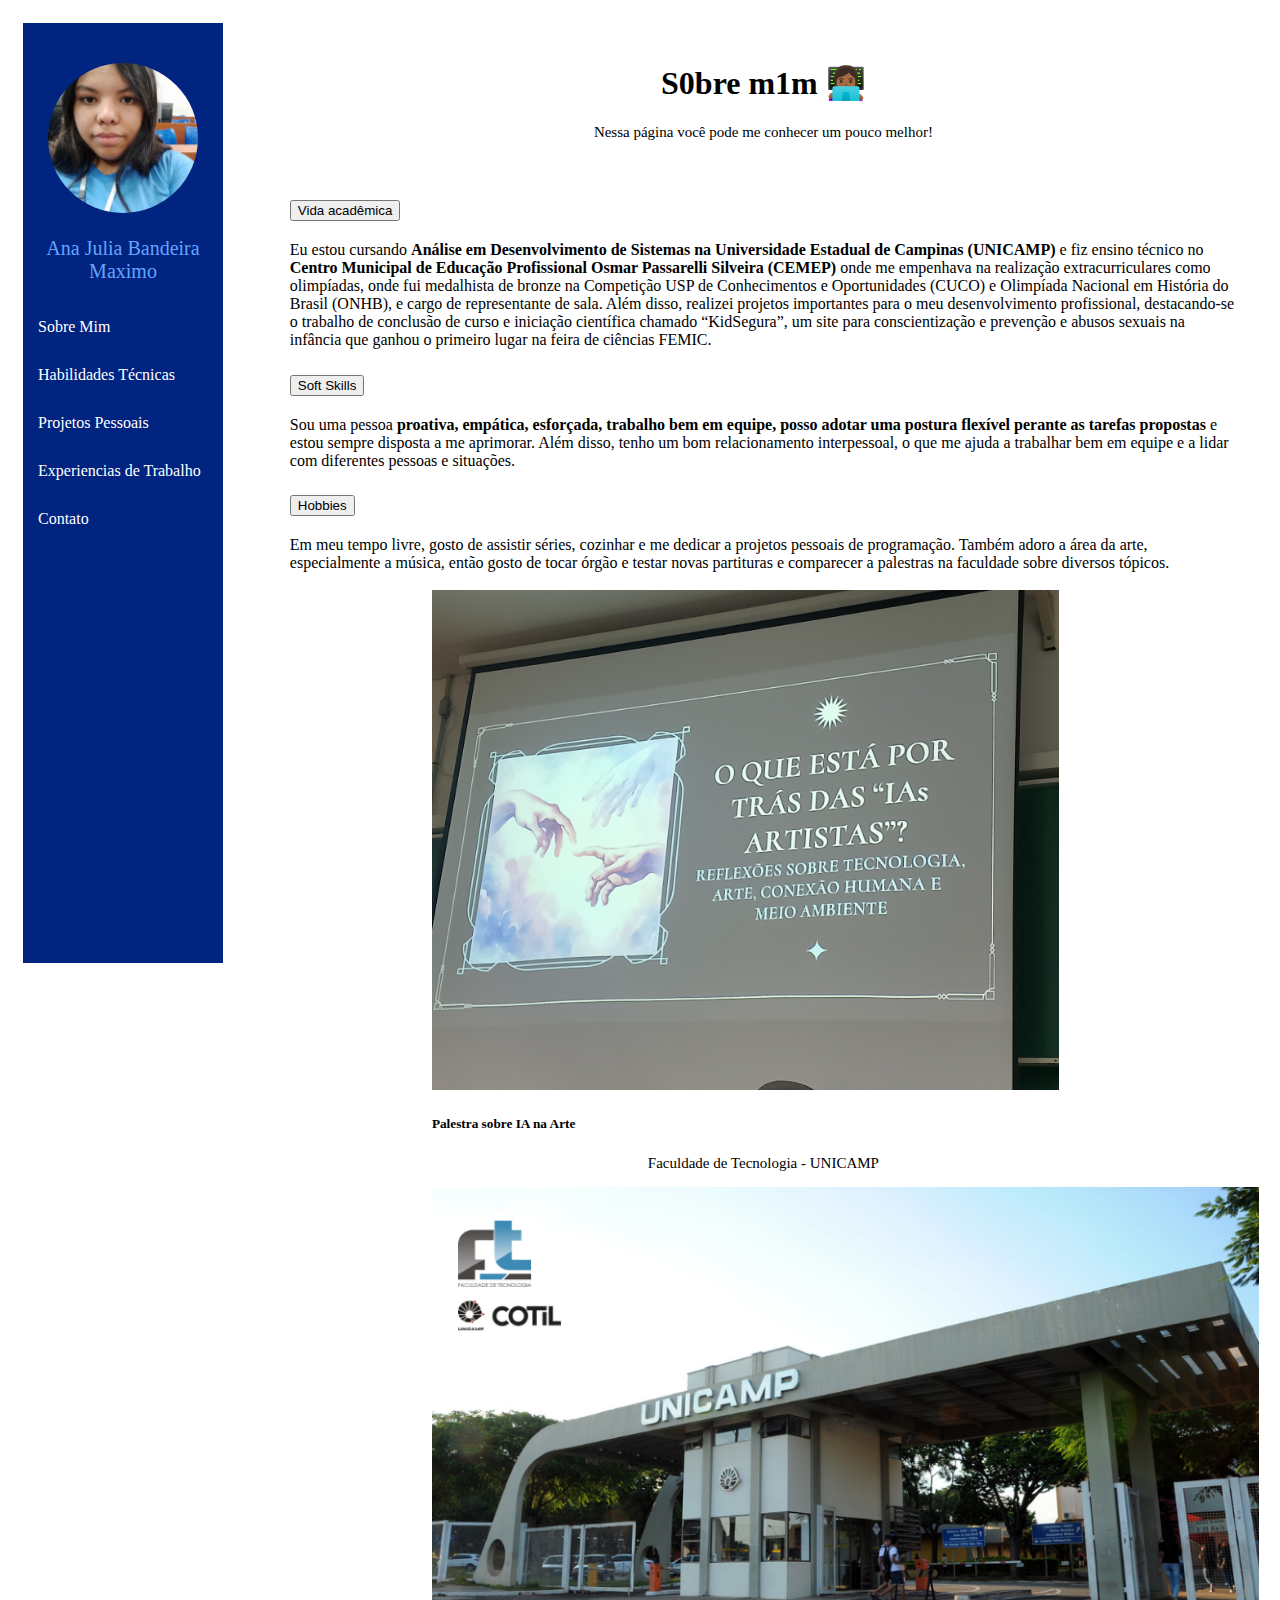
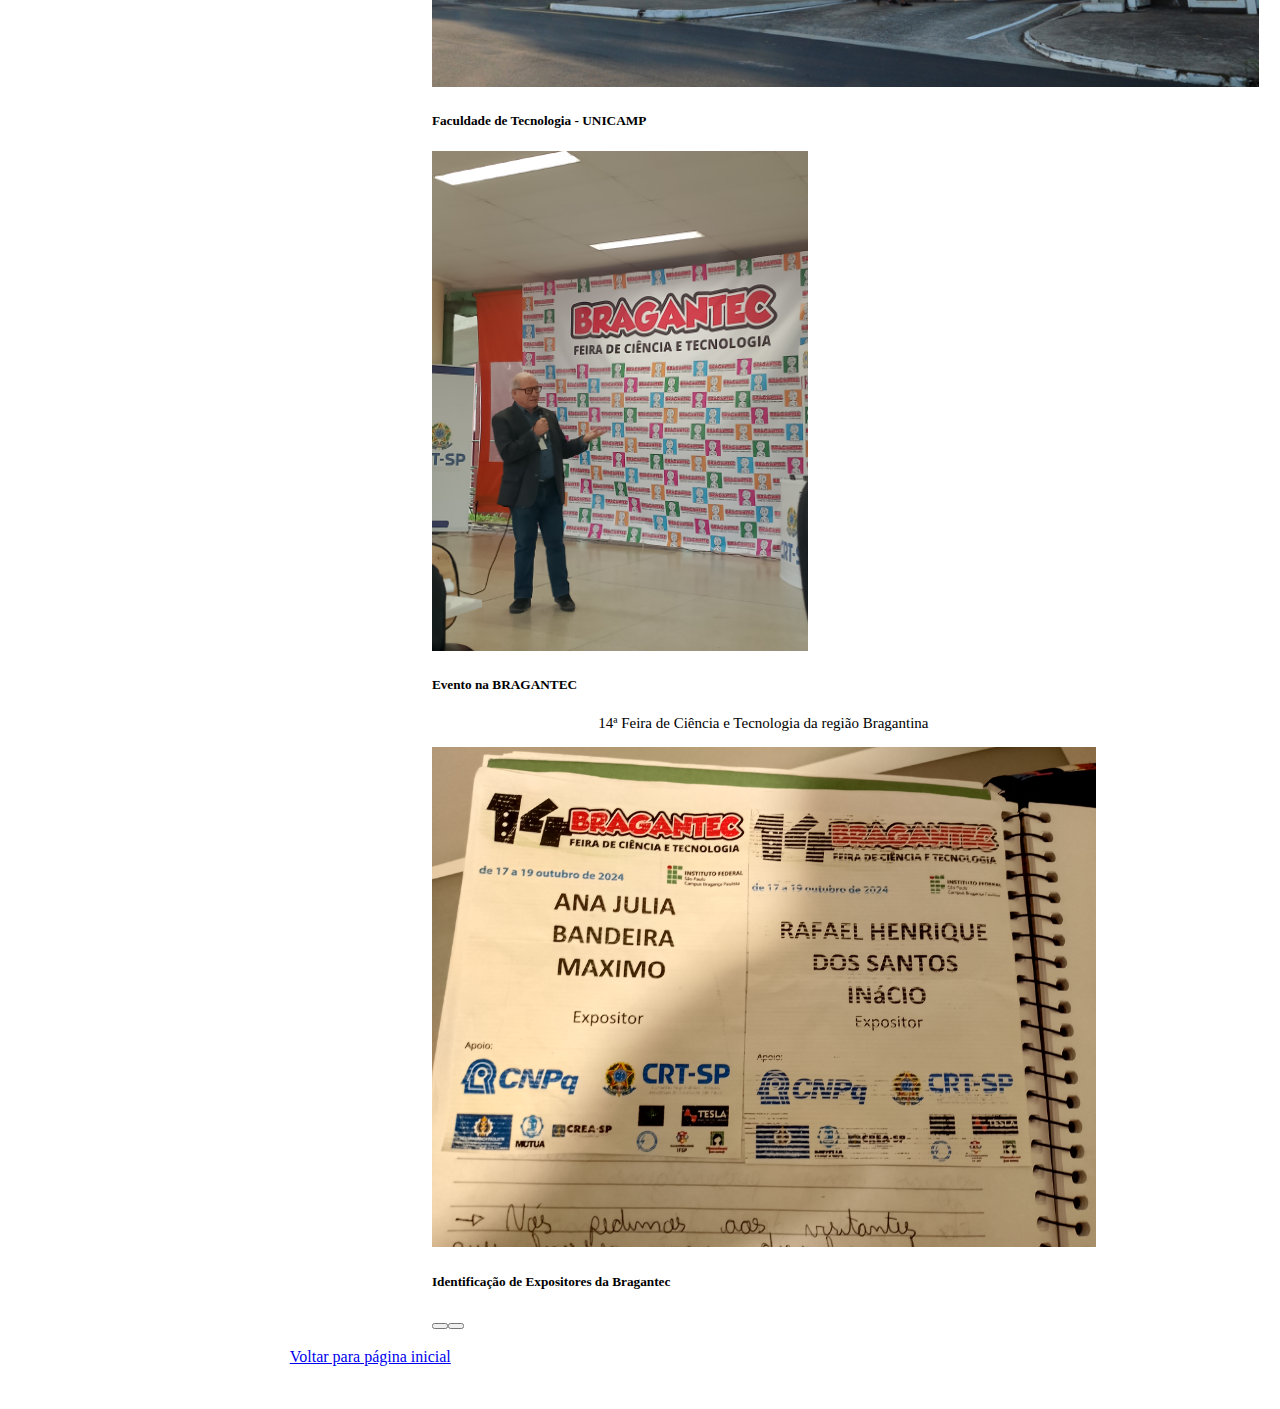
<file: PortfolioAnaJ/sobre_mim.html>
<!DOCTYPE html>
<html lang="pt-br">
<head>
    <meta charset="UTF-8">
    <meta name="viewport" content="width=device-width, initial-scale=1.0">
    <link rel="stylesheet" href="css/sobre_mim.css">
    <link href="https://cdn.jsdelivr.net/npm/bootstrap@5.3.7/dist/css/bootstrap.min.css" rel="stylesheet" integrity="sha384-LN+7fdVzj6u52u30Kp6M/trliBMCMKTyK833zpbD+pXdCLuTusPj697FH4R/5mcr" crossorigin="anonymous">

    <!--LINK DA FONT-->
    <link rel="preconnect" href="https://fonts.googleapis.com">
<link rel="preconnect" href="https://fonts.gstatic.com" crossorigin>
<link href="https://fonts.googleapis.com/css2?family=Merriweather:ital,opsz,wght@0,18..144,300..900;1,18..144,300..900&family=Mulish:ital,wght@0,200..1000;1,200..1000&display=swap" rel="stylesheet">
    <title>Ana Julia Bandeira Maximo</title>
</head>
<body>
<!--Navbar-->
<nav class="menu-vertical">
<div id="imagemperfil">
<img src="img/fotoperfil.jpg" alt="" id="perfilcirculo"/>
</div>
        <center><p id="nome-logo">Ana Julia Bandeira Maximo</p> </center>

        <!--Estrutura de lista não ordenada-->
        <!--<ul>-->
            <!--Itens da lista-->
            <!--TAG A levará o usuário para a seção ou pág desejada-->
            <!--Tirei os <li> pois a estilização ficou mais simples!-->
            <a href="sobre_mim.html" class="nav-item">Sobre Mim</a>
            <a href="habilidades_tecnicas.html" class="nav-item">Habilidades Técnicas</a>
            <a href="projetos_pessoais.html" class="nav-item">Projetos Pessoais</a>
            <a href="experiencia_trabalho.html" class="nav-item">Experiencias de Trabalho</a>
            <a href="contato.html" class="nav-item">Contato</a>
        <!--</ul>-->
    </nav>


    <div id="pagina">
           <h1 class="merriweather-uniquifier">S0bre m1m 👩🏾‍💻</h1>
           
           <p>  Nessa página você pode me conhecer um pouco melhor!</p>
              <br>


<div class="accordion" id="accordionPanelsStayOpenExample">
  <div class="accordion-item">
    <h2 class="accordion-header">
      <button class="accordion-button" type="button" data-bs-toggle="collapse" data-bs-target="#panelsStayOpen-collapseOne" aria-expanded="true" aria-controls="panelsStayOpen-collapseOne">
        Vida acadêmica
      </button>
    </h2>
    <div id="panelsStayOpen-collapseOne" class="accordion-collapse collapse show">
      <div class="accordion-body">
        Eu estou cursando <strong>Análise em Desenvolvimento de Sistemas na Universidade Estadual de Campinas (UNICAMP)</strong> e fiz ensino técnico no <strong>Centro Municipal de Educação Profissional Osmar Passarelli Silveira (CEMEP)</strong> onde me empenhava na realização extracurriculares como olimpíadas, onde fui medalhista de bronze na Competição USP de Conhecimentos e Oportunidades (CUCO) e Olimpíada Nacional em História do Brasil (ONHB), e cargo de representante de sala. Além disso, realizei projetos importantes para o meu desenvolvimento profissional, destacando-se o trabalho de conclusão de curso e iniciação científica chamado “KidSegura”, um site para conscientização e prevenção e abusos sexuais na infância que ganhou o primeiro lugar na feira de ciências FEMIC.
      </div>
    </div>
  </div>
  <div class="accordion-item">
    <h2 class="accordion-header">
      <button class="accordion-button collapsed" type="button" data-bs-toggle="collapse" data-bs-target="#panelsStayOpen-collapseTwo" aria-expanded="false" aria-controls="panelsStayOpen-collapseTwo">
        Soft Skills
      </button>
    </h2>
    <div id="panelsStayOpen-collapseTwo" class="accordion-collapse collapse">
      <div class="accordion-body">
        Sou uma pessoa <strong>proativa, empática, esforçada, trabalho bem em equipe, posso adotar uma postura flexível perante as tarefas propostas</strong> e estou sempre disposta a me aprimorar. Além disso, tenho um bom relacionamento interpessoal, o que me ajuda a trabalhar bem em equipe e a lidar com diferentes pessoas e situações.
      </div>
    </div>
  </div>
  <div class="accordion-item">
    <h2 class="accordion-header">
      <button class="accordion-button collapsed" type="button" data-bs-toggle="collapse" data-bs-target="#panelsStayOpen-collapseThree" aria-expanded="false" aria-controls="panelsStayOpen-collapseThree">
        Hobbies
      </button>
    </h2>
    <div id="panelsStayOpen-collapseThree" class="accordion-collapse collapse">
      <div class="accordion-body">
        Em meu tempo livre, gosto de assistir séries, cozinhar e me dedicar a projetos pessoais de programação. Também adoro a área da arte, especialmente a música, então gosto de tocar órgão e testar novas partituras e comparecer a palestras na faculdade sobre diversos tópicos.
      </div>
    </div>
  </div>
</div>

              <br>
               <div id="carrossel-Slides" class="carousel slide"  data-bs-ride="carousel" data-interval="3000">
           <div class="carousel-inner">
                    <!--As div's que de fato contém as imagens, atributo active determina qual será a imagem que será exibida primeiro-->
                    <div class="carousel-item active">
                        <img class="d-block w-100" style="height:500px;" src="img/palestraIa.jpg" alt="">
                        <div class="carousel-caption d-none d-md-block"> <!--Div para colocar a descrição com uma classe do bootstrap-->
                            <h5>Palestra sobre IA na Arte</h5>
                            <p>Faculdade de Tecnologia - UNICAMP</p>
                        </div>
                    </div>
                     <div class="carousel-item">
                        <img class="d-block w-100" style="height:500px;" src="img/entradaFt.jpg" alt="">
                        <div class="carousel-caption d-none d-md-block"> 
                            <h5>Faculdade de Tecnologia - UNICAMP</h5>
                        </div>
                    </div>
                     <div class="carousel-item">
                        <img class="d-block w-100" style="height:500px;" src="img/bragantec.jpg" alt="">
                        <div class="carousel-caption d-none d-md-block"> <!--Div para colocar a descrição com uma classe do bootstrap-->
                            <h5>Evento na BRAGANTEC</h5>
                            <p>14ª Feira de Ciência e Tecnologia da região Bragantina</p>
                        </div>
                    </div>
                     <div class="carousel-item">
                        <img class="d-block w-100" style="height:500px;" src="img/identificacaoBragantec.jpg" alt="">
                        <div class="carousel-caption d-none d-md-block"> <!--Div para colocar a descrição com uma classe do bootstrap-->
                            <h5>Identificação de Expositores da Bragantec</h5>
                        </div>
                    </div>

                    <!--Mudei pra button pois estou usando a versão 5 do bootstrap, mas antes eu usava <a> -->
                   <button class="carousel-control-prev" type="button" data-bs-target="#carrossel-Slides" data-bs-slide="prev">

                    <span class="carousel-control-prev-icon" aria-hidden="true"></span>
                    <span class="sr-only"></span>
                
                <!--Botão Próximo-->
                <button class="carousel-control-next" type="button" data-bs-target="#carrossel-Slides" data-bs-slide="next">

                    <span class="carousel-control-next-icon" aria-hidden="true"></span>
                    <span class="sr-only"></span>
                
                </div>
                </div>
                <br>
                <a class="btn btn-primary" href="index.html" id="botao-pagina-inicial" role="button">Voltar para página inicial</a>
        </div>
 

<script src="https://cdn.jsdelivr.net/npm/bootstrap@5.3.7/dist/js/bootstrap.bundle.min.js" integrity="sha384-ndDqU0Gzau9qJ1lfW4pNLlhNTkCfHzAVBReH9diLvGRem5+R9g2FzA8ZGN954O5Q" crossorigin="anonymous"></script>    
</body>
</html>
</file>
<file: PortfolioAnaJ/css/index.css>
/*Menu de navegação*/
.menu-vertical{
    width: 200px;
    height: 100vh; /*Tamanho da janela*/
    position: fixed;
    background-color: #002480;
    padding-top: 40px; /*Espaço entre o topo da tela*/
}
#perfilcirculo{
  background-color: #ddd;
  border-radius: 50%; /*Deixa a imagem circular*/
  height: 150px;
  object-fit: cover; /*Corta a imagem para caber no círculo*/
  width: 150px;
  margin: 0 auto; /*Centraliza a imagem*/
}
#imagemperfil{
  text-align: center; /*Centraliza a imagem*/
}
#nome-logo{
    color:#65a3ff; /*Cor do texto quando passar o mouse*/
    text-align: center; /*Centraliza o texto*/
    font-size: 20px;
}

.menu-vertical a{ /*Estilizando os links do Menu*/
    display:block;
    color: white;
    padding:15px;
    text-decoration: none;
}
.nav-item:hover{
    color:#65a3ff; /*Cor do texto quando passar o mouse*/
    background-color: #0f2764; /*Cor de fundo quando passar o mouse*/
    border: 2px solid;
}

/*Estilização de Texto*/
h1{
  text-align: center; 
  font-size: 110px; 
}
#introducao{
  text-align: center; /*Centraliza o texto*/
}
#frase{
  color: #193b91;
}
.merriweather-uniquifier {
  font-family: "Merriweather", serif;
  font-optical-sizing: auto;
  font-weight: weight;
  font-style: normal;
  /*font-variation-settings:
    "width" 100;*/
    font-size: 400%;
}

/*Estilização da página em si*/
#pagina{
   margin-left: 20%;
    padding: 20px; /*Espaçamento interno*/
}
</file>
<file: PortfolioAnaJ/css/contato.css>
/*Menu de navegação*/
.menu-vertical{
    width: 200px;
    height: 100vh; /*Tamanho da janela*/
    position: fixed;
    background-color: #002480;
    padding-top: 40px; /*Espaço entre o topo da tela*/
}
#perfilcirculo{
  background-color: #ddd;
  border-radius: 50%; /*Deixa a imagem circular*/
  height: 150px;
  object-fit: cover; /*Corta a imagem para caber no círculo*/
  width: 150px;
  margin: 0 auto; /*Centraliza a imagem*/
}
#imagemperfil{
  text-align: center; /*Centraliza a imagem*/
}
#nome-logo{
    color:#65a3ff; /*Cor do texto quando passar o mouse*/
    text-align: center; /*Centraliza o texto*/
    font-size: 20px;
}

.menu-vertical a{ /*Estilizando os links do Menu*/
    display:block;
    color: white;
    padding:15px;
    text-decoration: none;
}
.nav-item:hover{
    color:#65a3ff; /*Cor do texto quando passar o mouse*/
    background-color: #0f2764; /*Cor de fundo quando passar o mouse*/
    border: 2px solid;
}

/*Estilização de Texto*/
h1{
  text-align: center;
   padding-top: 40px; /*Espaço entre o topo da tela*/  
}
p{
    text-align: center; 
    font-size: 15px; 
}
#introducao{
  text-align: center; /*Centraliza o texto*/
  font-size: 18px; /*Tamanho da fonte*/
}
#frase{
  color: #193b91;
}
.merriweather-uniquifier {
  font-family: "Merriweather", serif;
  font-optical-sizing: auto;
  font-weight: weight;
  font-style: normal;
  font-variation-settings:
    "width" 100;
}

/*Página em si*/
#botao-pagina-inicial{
    margin: 0 auto;
}
#pagina{
   margin-left: 20%;
    padding: 20px; /*Espaçamento interno*/
}
#botao-pagina-inicial{
    margin: 0 auto;
}
</file>
<file: PortfolioAnaJ/css/experiencia_trabalho.css>
/*Menu de navegação*/
.menu-vertical{
    width: 200px;
    height: 100vh; /*Tamanho da janela*/
    position: fixed;
    background-color: #002480;
    padding-top: 40px; /*Espaço entre o topo da tela*/
}
#perfilcirculo{
  background-color: #ddd;
  border-radius: 50%; /*Deixa a imagem circular*/
  height: 150px;
  object-fit: cover; /*Corta a imagem para caber no círculo*/
  width: 150px;
  margin: 0 auto; /*Centraliza a imagem*/
}
#imagemperfil{
  text-align: center; /*Centraliza a imagem*/
}
#nome-logo{
    color:#65a3ff; /*Cor do texto quando passar o mouse*/
    text-align: center; /*Centraliza o texto*/
    font-size: 20px;
}

.menu-vertical a{ /*Estilizando os links do Menu*/
    display:block;
    color: white;
    padding:15px;
    text-decoration: none;
}
.nav-item:hover{
    color:#65a3ff; /*Cor do texto quando passar o mouse*/
    background-color: #0f2764; /*Cor de fundo quando passar o mouse*/
    border: 2px solid;
}

/*Estilização de Texto*/
h1{
  text-align: center;
   padding-top: 40px; /*Espaço entre o topo da tela*/  
}
p{
    text-align: center; 
    font-size: 15px; 
}
#introducao{
  text-align: center; /*Centraliza o texto*/
  font-size: 18px; /*Tamanho da fonte*/
}
#frase{
  color: #193b91;
}
.merriweather-uniquifier {
  font-family: "Merriweather", serif;
  font-optical-sizing: auto;
  font-weight: weight;
  font-style: normal;
  font-variation-settings:
    "width" 100;
}

/*Página em si*/
#botao-pagina-inicial{
    margin: 0 auto;
}
#pagina{
   margin-left: 20%;
    padding: 20px; /*Espaçamento interno*/
}
#botao-pagina-inicial{
    margin: 0 auto;
}
</file>
<file: PortfolioAnaJ/css/habilidades_tecnicas.css>
/*Menu de navegação*/
.menu-vertical{
    width: 200px;
    height: 100vh; /*Tamanho da janela*/
    position: fixed;
    background-color: #002480;
    padding-top: 40px; /*Espaço entre o topo da tela*/
}
#perfilcirculo{
  background-color: #ddd;
  border-radius: 50%; /*Deixa a imagem circular*/
  height: 150px;
  object-fit: cover; /*Corta a imagem para caber no círculo*/
  width: 150px;
  margin: 0 auto; /*Centraliza a imagem*/
}
#imagemperfil{
  text-align: center; /*Centraliza a imagem*/
}
#nome-logo{
    color:#65a3ff; /*Cor do texto quando passar o mouse*/
    text-align: center; /*Centraliza o texto*/
    font-size: 20px;
}

.menu-vertical a{ /*Estilizando os links do Menu*/
    display:block;
    color: white;
    padding:15px;
    text-decoration: none;
}
.nav-item:hover{
    color:#65a3ff; /*Cor do texto quando passar o mouse*/
    background-color: #0f2764; /*Cor de fundo quando passar o mouse*/
    border: 2px solid;
}

/*Estilização de Texto*/
h1{
  text-align: center;
   padding-top: 40px; /*Espaço entre o topo da tela*/  
}
p{
    text-align: center; 
    font-size: 15px; 
}
#introducao{
  text-align: center; /*Centraliza o texto*/
  font-size: 18px; /*Tamanho da fonte*/
}
#frase{
  color: #193b91;
}
.merriweather-uniquifier {
  font-family: "Merriweather", serif;
  font-optical-sizing: auto;
  font-weight: weight;
  font-style: normal;
  font-variation-settings:
    "width" 100;
}

/*Página em si*/
#botao-pagina-inicial{
    margin: 0 auto;
}
#pagina{
   margin-left: 20%;
    padding: 20px; /*Espaçamento interno*/
}
#botao-pagina-inicial{
    margin: 0 auto;
}
</file>
<file: PortfolioAnaJ/css/projetos_pessoais.css>
/*Menu de navegação*/
.menu-vertical{
    width: 200px;
    height: 100vh; /*Tamanho da janela*/
    position: fixed;
    background-color: #002480;
    padding-top: 40px; /*Espaço entre o topo da tela*/
}
#perfilcirculo{
  background-color: #ddd;
  border-radius: 50%; /*Deixa a imagem circular*/
  height: 150px;
  object-fit: cover; /*Corta a imagem para caber no círculo*/
  width: 150px;
  margin: 0 auto; /*Centraliza a imagem*/
}
#imagemperfil{
  text-align: center; /*Centraliza a imagem*/
}
#nome-logo{
    color:#65a3ff; /*Cor do texto quando passar o mouse*/
    text-align: center; /*Centraliza o texto*/
    font-size: 20px;
}

.menu-vertical a{ /*Estilizando os links do Menu*/
    display:block;
    color: white;
    padding:15px;
    text-decoration: none;
}
.nav-item:hover{
    color:#65a3ff; /*Cor do texto quando passar o mouse*/
    background-color: #0f2764; /*Cor de fundo quando passar o mouse*/
    border: 2px solid;
}

/*Estilização de Texto*/
h1{
  text-align: center;
   padding-top: 40px; /*Espaço entre o topo da tela*/  
}
p{
    text-align: center; 
    font-size: 15px; 
}
#introducao{
  text-align: center; /*Centraliza o texto*/
  font-size: 18px; /*Tamanho da fonte*/
}
#frase{
  color: #193b91;
}
.merriweather-uniquifier {
  font-family: "Merriweather", serif;
  font-optical-sizing: auto;
  font-weight: weight;
  font-style: normal;
  font-variation-settings:
    "width" 100;
}


/*Página em si*/
#botao-pagina-inicial{
    margin: 0 auto;
}
#pagina{
   margin-left: 20%;
    padding: 20px; /*Espaçamento interno*/
}
#botao-pagina-inicial{
    margin: 0 auto;
}
</file>
<file: PortfolioAnaJ/css/sobre_mim.css>
/*Menu de navegação*/
.menu-vertical{
    width: 200px;
    height: 100vh; /*Tamanho da janela*/
    position: fixed;
    background-color: #002480;
    padding-top: 40px; /*Espaço entre o topo da tela*/
}
#perfilcirculo{
  background-color: #ddd;
  border-radius: 50%; /*Deixa a imagem circular*/
  height: 150px;
  object-fit: cover; /*Corta a imagem para caber no círculo*/
  width: 150px;
  margin: 0 auto; /*Centraliza a imagem*/
}
#imagemperfil{
  text-align: center; /*Centraliza a imagem*/
}
#nome-logo{
    color:#65a3ff; /*Cor do texto quando passar o mouse*/
    text-align: center; /*Centraliza o texto*/
    font-size: 20px;
}

.menu-vertical a{ /*Estilizando os links do Menu*/
    display:block;
    color: white;
    padding:15px;
    text-decoration: none;
}
.nav-item:hover{
    color:#65a3ff; /*Cor do texto quando passar o mouse*/
    background-color: #0f2764; /*Cor de fundo quando passar o mouse*/
    border: 2px solid;
}

/*Estilização de Texto*/
h1{
  text-align: center;  
}
p{
    text-align: center; 
    font-size: 15px; 
}

/*Carrosel de imagens*/
#carrossel-Slides{
    width: 70%;
    margin: auto;
}

hr{
    width: 80%;
    background-color: rgb(35, 0, 117);
}

/*Estilização da página em si*/
#pagina{
   margin-left: 20%;
    padding: 20px; /*Espaçamento interno*/
}
body{
    padding: 15px;
}
#botao-pagina-inicial{
    margin: 0 auto;
}
</file>
